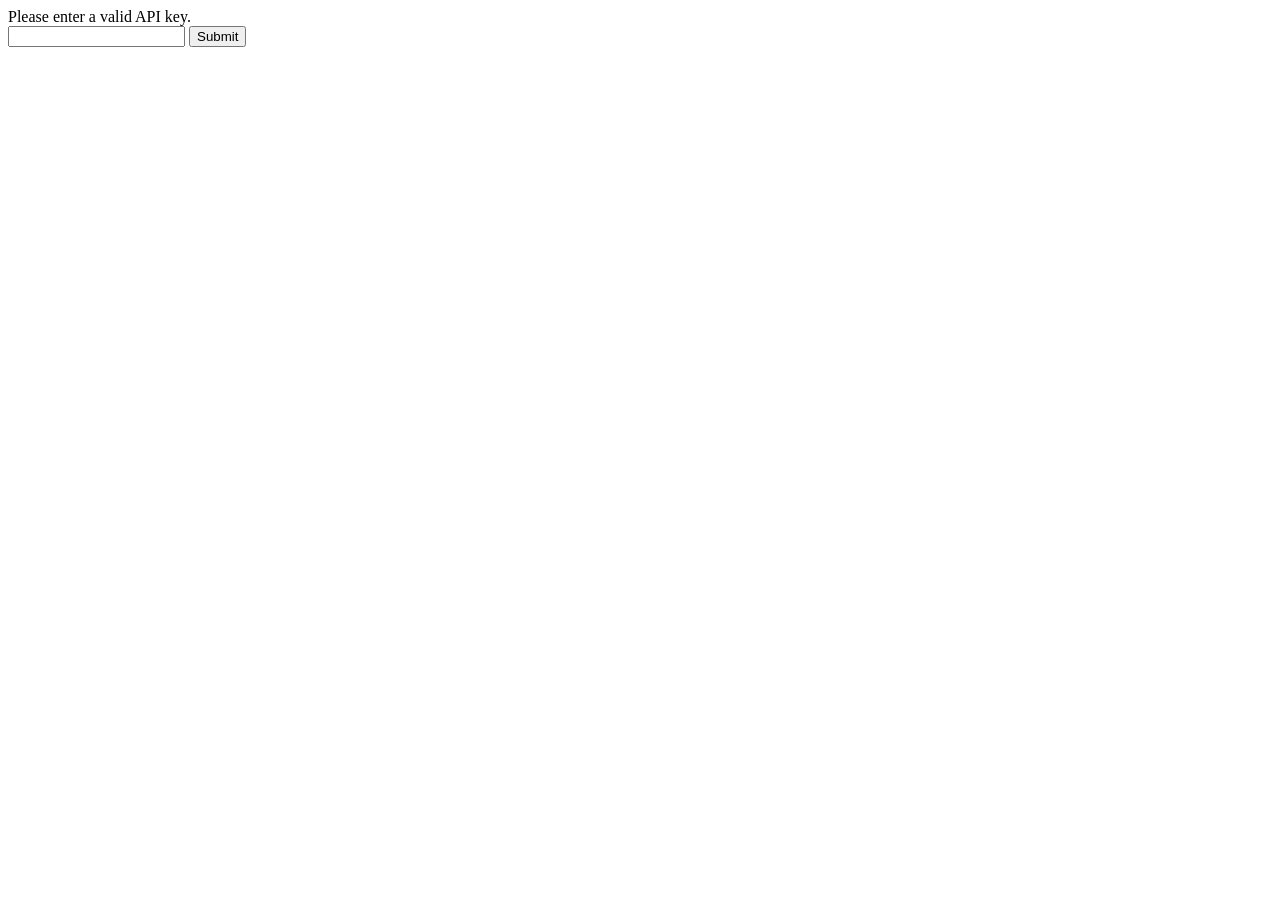
<file: index.html>
<html>
    <head>
        <meta charset="UTF-8">
        <title>Contact Book</title>
    </head>
    <body onload="fetchContacts()">
        <div id="table">Contacts Loading...</div>
        <button id="refresh" type="button" onclick="fetchContacts()">Refresh</button>
        <button id="addContact" type="button" onclick="window.open('add-contact.html', '_self')">Add Contact</button>

        <script src="config.js"></script>
        <script>
            document.getElementById("refresh").addEventListener('click', fetchContacts);

            document.getElementById("addContact").addEventListener("click", function() {
                window.open("add-contact.html", "_self");
            });
            
            function fetchContacts(){
                fetch(rootPath + "controller/get-contacts/?apiKey=" + apiKey)
                .then(function(response){
                    if (!response.ok) {
                        throw new Error('Network response was not ok');
                    }
                    return response.json();
                })
                .then(function(data){
                    displayOutput(data);
                })
                .catch(function(error) {
                    console.error('Error:', error);
                    document.getElementById("table").innerHTML = "Error loading contacts";
                });
            }

            function displayOutput(data){
                let output = "<table border='1'>";
                
                for(let a in data){
                    output += `
                        <tr onclick="editContact(${data[a].id})">
                            <td><img src="${rootPath}controller/uploads/${data[a].avatar}" width="40"/></td>
                            <td><h5>${data[a].firstname}</h5></td>
                            <td><h5>${data[a].lastname}</h5></td>
                        </tr>
                    `;
                }
                output += "</table>";
                document.getElementById("table").innerHTML = output;
            }

            function editContact(id){
                window.open("edit-contact.html?id=" + id, "_self");
            }
        </script>
    </body>
</html>
</file>
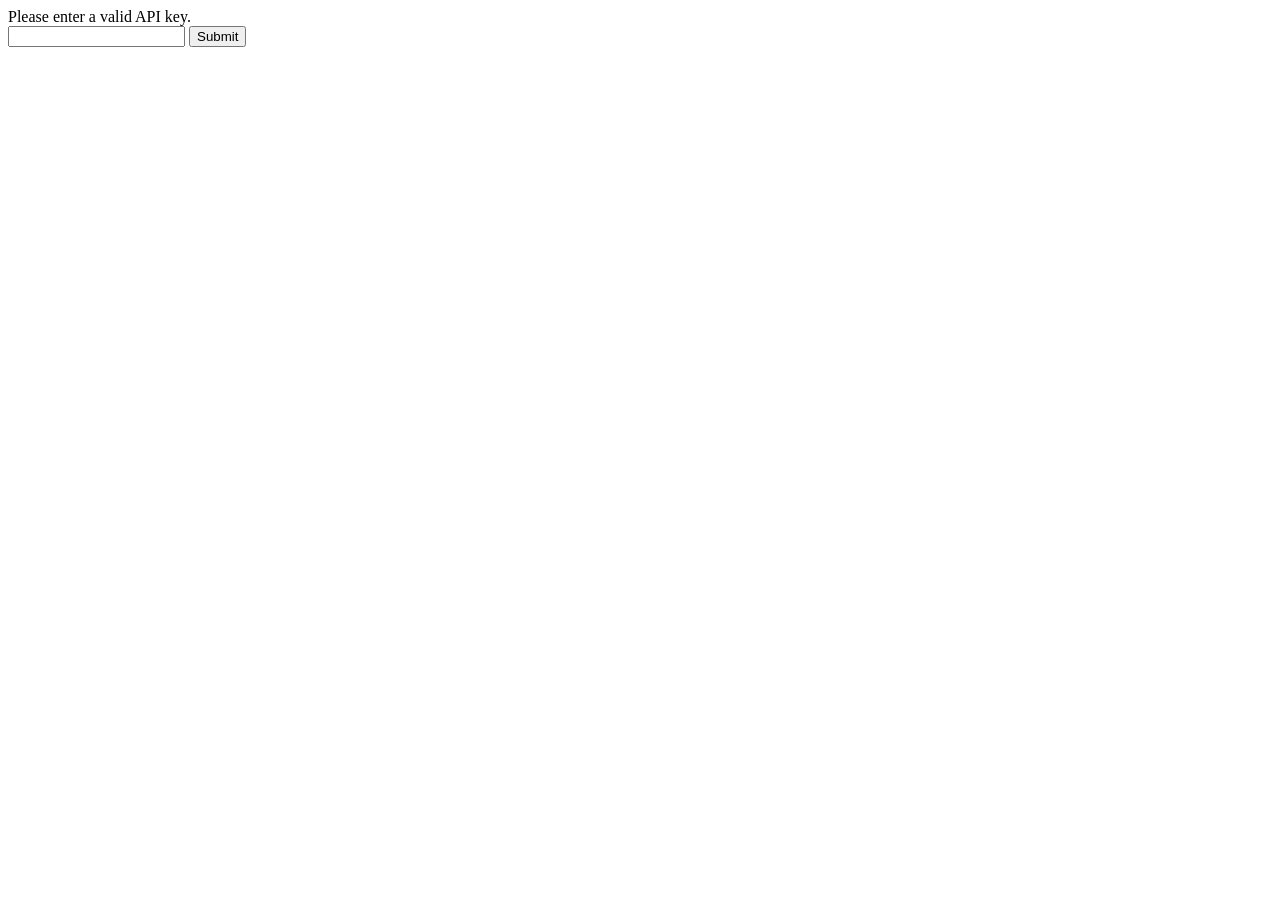
<file: add-contact.html>
<html>
    <head>
        <meta charset="UTF-8">
        <title></title>
    </head>
    <body>
        <br/>
        <form id="editForm">
            <label for="firstname">First name</label>
            <input type="text" name="firstname" id="firstname"><br/>
            <label for="lastname">Last name</label>
            <input type="text" name="lastname" id="lastname"><br/>
            <label for="mobile">Mobile</label>
            <input type="text" name="mobile" id="mobile"><br/>
            <label for="email">Email</label>
            <input type="text" name="email" id="email"><br/>
            <label for="avatar">Select a File</label><br/>
            <input type="file" name="avatar" id="avatar"><br/>
            <button type="submit" id="submitForm">Submit</button>
            </form>
            <br/>
            <button id="homeLink" type="button">Home</button>

            <script src="config.js"></script>
            <script>
                document.getElementById("submitForm").addEventListener('click', submitForm);
                document.getElementById("homeLink").addEventListener('click', homeLink);
                


                function submitForm(e){
                    e.preventDefault();  //preventing the reloading of the form when they have submitted the info

                    const form = new FormData(document.querySelector('#editForm'));  //formData object, we put the id for the form
                    form.append('apiKey', apiKey); 
                    
                    fetch(rootPath + 'controller/insert-contact/',{
                        method: 'POST',
                        headers: {'Accept': 'aplication/json, *.*'},
                        body: form

                    })
                    .then(function(response){
                        return response.text();
                    })

                    .then(function(data){
                        if(data =="1"){
                            alert("Contact added.");
                            homeLink();
                        }else{
                            alert(data);
                            homeLink();
                        }
                    })

                }

                function homeLink(){
                    window.open("index.html", "_self"); //abuilt in js function that opens up a window, so _self ensures that it does not open a new tab but that everything happens within the same tab
                }

                function addContact(){
                    window.open("add-contact.html", "_self");
                }

                //okay so i am not making an any major changes i just want to see if it will successfully commit the changes, finally i will know how to use githb!!!
                //okay i am adding another comment for another commit
                //la
                //la
                
            </script>
    </body>
</html>
</file>
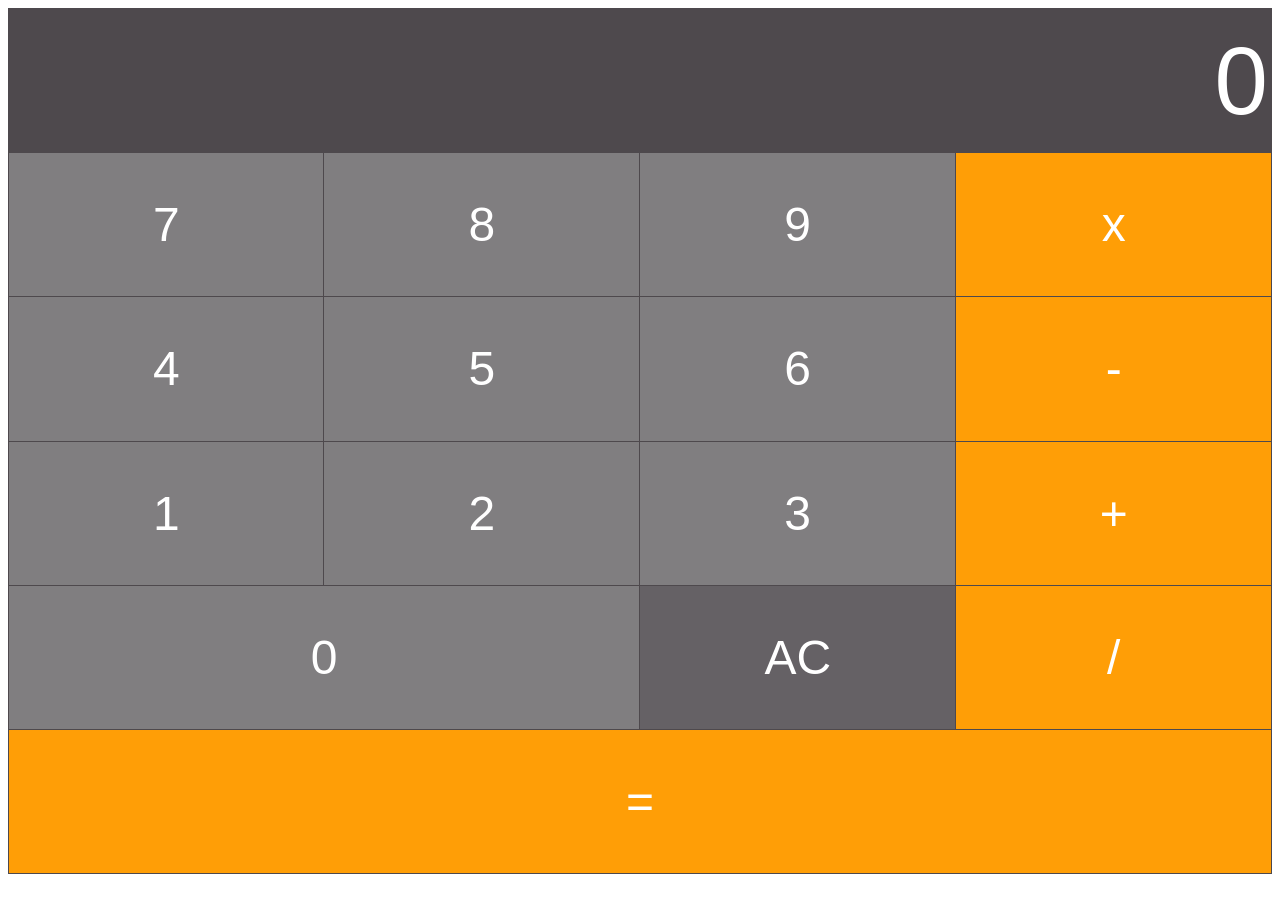
<file: calculator.html>
<html>
    <head>
        <link rel="stylesheet" type="text/css" href="style.css">

    </head>
    <body>
        <table border="1">
            <tr>
            <td colspan="4">
                <input type="text" id="inputBox" value="0"/>
                </td>
                </tr>
            <tr>
                <td class="digitButton" onclick="digitBtnPressed(7)">7</td>
                <td class="digitButton" onclick="digitBtnPressed(8)">8</td>
                <td class="digitButton" onclick="digitBtnPressed(9)">9</td>
                <td class="operatorButton" onclick="operatorBtnPresssed('x')">x</td>
            </tr>

            <tr>
                <td class="digitButton" onclick="digitBtnPressed(4)">4</td>
                <td class="digitButton" onclick="digitBtnPressed(5)">5</td>
                <td class="digitButton" onclick="digitBtnPressed(6)">6</td>
                <td class="operatorButton" onclick="operatorBtnPresssed('-')">-</td>
            </tr>
            <tr>
                <td class="digitButton" onclick="digitBtnPressed(1)">1</td>
                <td class="digitButton" onclick="digitBtnPressed(2)">2</td>
                <td class="digitButton" onclick="digitBtnPressed(3)">3</td>
                <td class="operatorButton" onclick="operatorBtnPresssed('+')">+</td>
            </tr>
            <tr>
                <td class="digitButton" colspan="2" onclick="digitBtnPressed(0)">0</td>
                <td class="ACButton" onclick="ACpressed()">AC</td>
                <td class="operatorButton" onclick="operatorBtnPresssed('/')">/</td>
            </tr>
            <tr>
                <td colspan="4" class="operatorButton" onclick="equalsBtnPressed()">=</td>
            </tr>

         </table>

         <script>
            var newLine= true;  //this is the condition when a user begins to type into the  calculator which gets rid of the zero
            var currentOperator;
            var value1;

            
            //Event Handler for when any digi is pressed
            function digitBtnPressed(button){
                if(newLine){
                    document.getElementById("inputBox").value= button;  //when they start typing the input box is set to the button they would have typed
                    newLine= false;//after typing the first button, it immediately becomes false
                }else{
                    var currentValue = document.getElementById("inputBox").value;
                    document.getElementById("inputBox").value= currentValue + button; //when var is false there is concatination
                }

           }
            //Event Handler for ehn the AC button is pressed
           function ACpressed(){
                document.getElementById("inputBox").value= 0 ;
                newLine = true;
            }

            function operatorBtnPresssed(operator){
                currentOperator= operator;
                value1=Number(document.getElementById("inputBox").value);
                newLine= true;
                value2=document.getElementById("inputBox").value;
            
            }

            //Event handler for equals button
            function equalsBtnPressed(){
                var value2= Number(document.getElementById("inputBox").value);
                var finalTotal;

                switch(currentOperator){
                    case"+":
                        finalTotal = value1 + value2;
                        break;
                    case"-":
                        finalTotal = value1 - value2;
                        break;
                    case"/":
                        finalTotal = value1 / value2;
                        break;
                    case"x":
                        finalTotal = value1 * value2;
                        break;
                }
                document.getElementById("inputBox").value = finalTotal;
                
                value1= 0;
                newLine= true;
            }

             //i am adding this so that the practice branch and main branch are different

             


             



         </script>
    </body>

    </html>
</file>
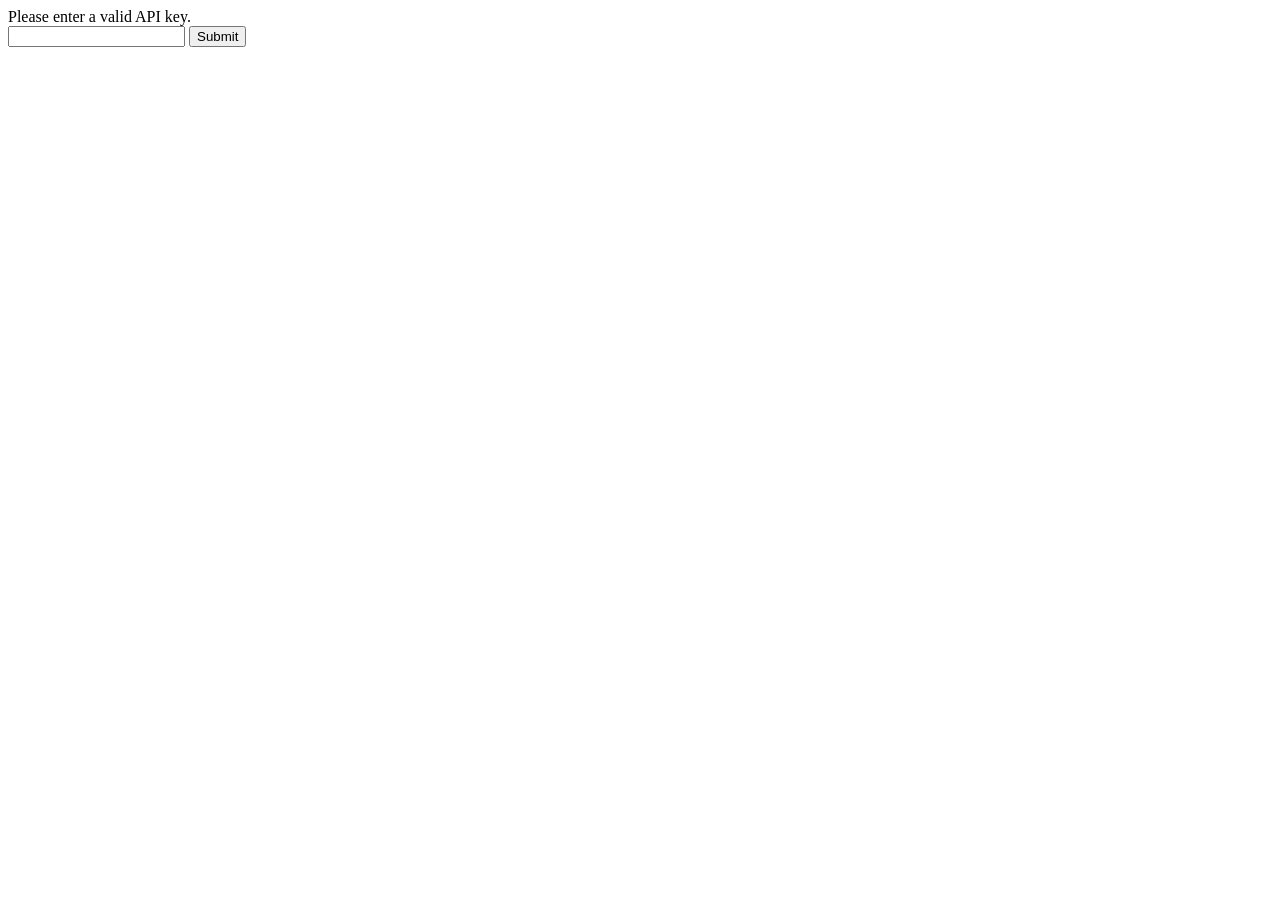
<file: edit-contact.html>
<html>
    <head>
        <meta charset="UTF-8">
        <title></title>
    </head>
    <body onload="getContact()">
        <br/>
        <div id="avatarImage"></div>
        <form id="editForm">
            <label for="firstname">First name</label>
            <input type="text" name="firstname" id="firstname" readonly><br/>
            <label for="lastname">Last name</label>
            <input type="text" name="lastname" id="lastname" readonly><br/>
            <label for="mobile">Mobile</label>
            <input type="text" name="mobile" id="mobile" readonly><br/>
            <label for="email">Email</label>
            <input type="text" name="email" id="email" readonly><br/>
            <label for="avatar" id="avatarLabel" hidden>Change Profile Image </label><br/>
            <input type="file" name="avatar" id="avatar" hidden>
            <br/>
            <button type="submit" id="submitForm"  hidden>Submit</button>
            </form>
            <br/><br/>
            <button id="homeLink" type="button">Home</button>
            <button id="editContact" type="button">Edit</button>
            <button id="deleteContact" type="button">Delete</button>
            <script src="config.js"></script>

            <script>
                var id= getId();
                document.getElementById("homeLink").addEventListener('click', homeLink);
                document.getElementById("editContact").addEventListener('click', editContact);
                document.getElementById("submitForm").addEventListener('click', submitForm);
                document.getElementById("deleteContact").addEventListener('click', deleteContact);
                
            

                function getId(){
                    var url = window.location.href;  //a js property that returns the full url of the current window that is open
                    var pos = url.search("=");
                    var id = url.slice(pos + 1);
                    return id;
                }

                function getContact(){
                    fetch(rootPath + 'controller/get-contacts/?id=' + id)
                    .then(function(response){
                        return response.json();

                    })
                    .then(function(data){
                        displayOutput(data);
                        
                    })
                }
                function homeLink(){
                    window.open("index.html", "_self");
                }

                function displayOutput(data){
                    avatarImg=`
                    <img src="${rootPath}controller/uploads/${data[0].avatar} " width="200" />
                    `

                    document.getElementById("avatarImage").innerHTML= avatarImg;
                    document.getElementById("firstname").value = data[0].firstname;
                    document.getElementById("lastname").value = data[0].lastname;
                    document.getElementById("mobile").value = data[0].mobile;
                    document.getElementById("email").value = data[0].email;
                    
                }

                function editContact(){
                    document.getElementById("firstname").readOnly= false;
                    document.getElementById("lastname").readOnly = false;
                    document.getElementById("mobile").readOnly = false;
                    document.getElementById("email").readOnly = false;
                    document.getElementById("avatar").hidden = false;
                    document.getElementById("submitForm").hidden = false;

                }

                function submitForm(e){
                    e.preventDefault();  //prevents form from reloading the page

                    const form = new FormData(document.getElementById("editForm"));  //this is the form date object, we are capturing all the info from the form id=editForm
                    form.append("apiKey", apiKey);  //without apikey database will reject any connection from us
                    form.append("id", id);  
                    // formdata form includes: firstname, lastname, mobile, email, File, apiKey, id

                    fetch(rootPath + 'controller/edit-contact/',{
                        method: 'POST',
                        headers: {'Accept': 'aplication/json, *.*'},
                        body: form

                    })
                    .then(function(response){  //covert response to plain text
                        return response.text();
                    })

                    .then(function(data){
                        if(data =="1"){   //if plain text=1 then the conatct has bee added
                            alert("Contact edited.");
                            homeLink();
                        }else{
                            alert(data);
                            homeLink();
                        }
                    })
                }

                    function deleteContact(){
                        var confirmDelete = confirm("Delete contact.Are you sure?"); //confirm dialogue box

                        if (confirmDelete == true){
                            fetch(rootPath + 'controller/delete-contact/?id=' + id)
                            .then(function(response){
                                return response.text();

                            })
                            .then(function(data){
                                if(data == "1"){
                                    homeLink();
                                } else{
                                    alert(data);
                                }
                            })
                        }
                    }


                    //This is the footer change comment 



                


            </script>


            </body>
            </html>
</file>
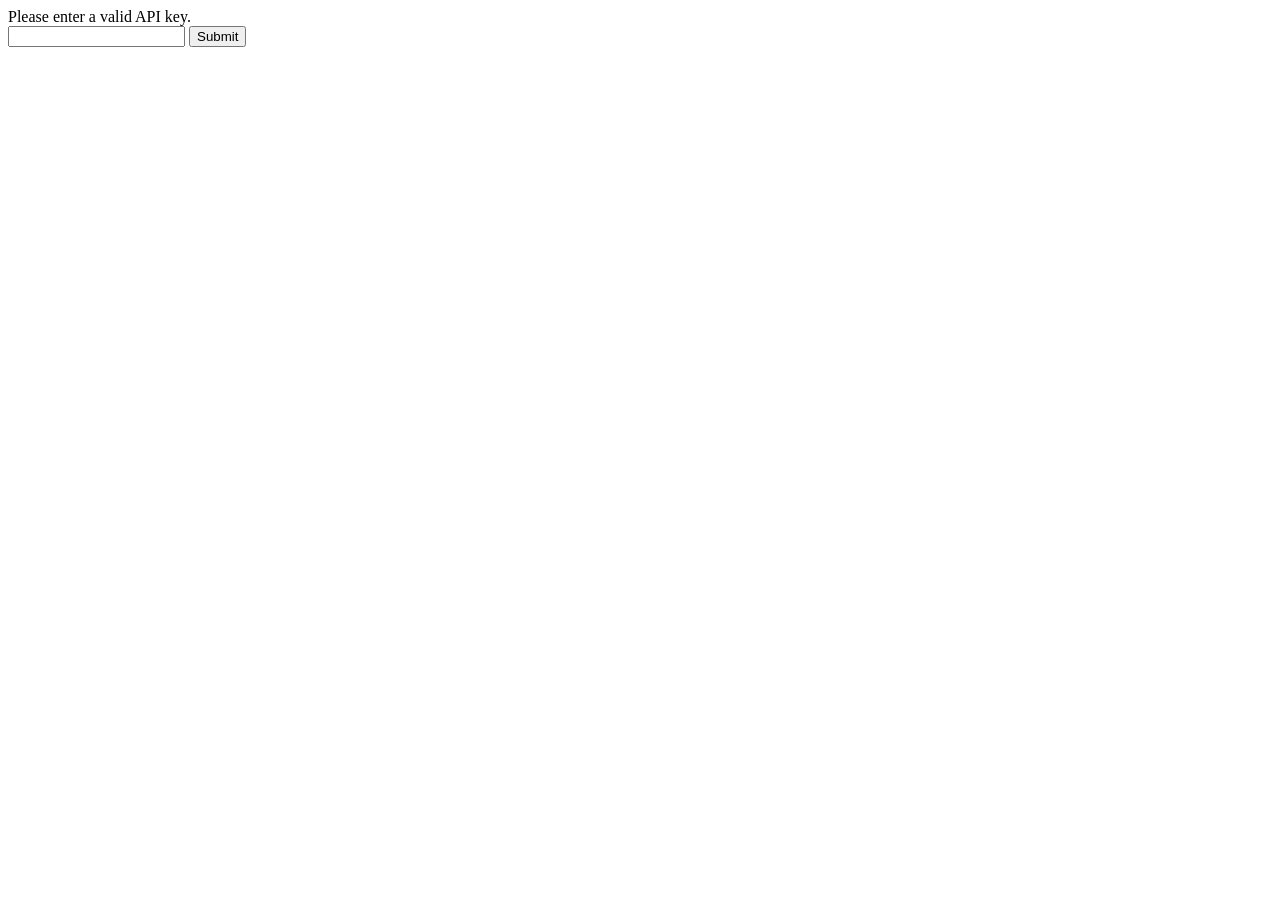
<file: enter-api-key.html>
<!DOCTYPE html>
<html>
    <head>
        <title>API Key</title>
        <meta charset="UTF-8">
        <meta name="viewport" content="width=device-width, initial-scale=1.0">
    </head>
    <body>
        <div>Please enter a valid API key.</div>
        <form>
            <input type="email" id="apiKey" name="apiKey"/>
            <button id="submitApiKey">Submit</button>
        </form>

        
        <script>
            let rootPath = "https://mysite.itvarsity.org/api/ContactBook/";
            document.getElementById("submitApiKey").addEventListener('click', setApiKey);

            function setApiKey(e){
                e.preventDefault();
                
                apiKey = document.getElementById("apiKey").value;
                fetch(rootPath + "controller/api-key/?apiKey=" + apiKey)
                        .then(function (response) {
                            return response.text();
                        })
                        .then(function (data) {
                            
                            if (data == "1") {
                                localStorage.setItem("apiKey", apiKey);
                                window.open("index.html", "_self");
                            } else {
                                alert(data + "Invalid API key entered!");
                            }
                        })
            }
        </script>
    </body>
</html>
</file>
<file: style.css>
table{
    color: #fff;
    text-align: center;
    border-collapse: collapse;
    font: normal 3em Arial, Helvetica, sans-serif;
}

tr{
    height: 16.02vh;
    background-color: #4e494d;
}

td{
    width: 25vw;
    border: 1px solid #4e494d;
}

#inputBox{
    background-color: #4e494d;
    text-align: right;
    width: 100%;
    font-size: 2em;
    color:#fff;
    border: 0px;
}

.digitButton{
    background-color: #807e80;
}
.operatorButton{
    background-color: #ff9e06;
}
.ACButton{
    background-color: #656165;
}
</file>
